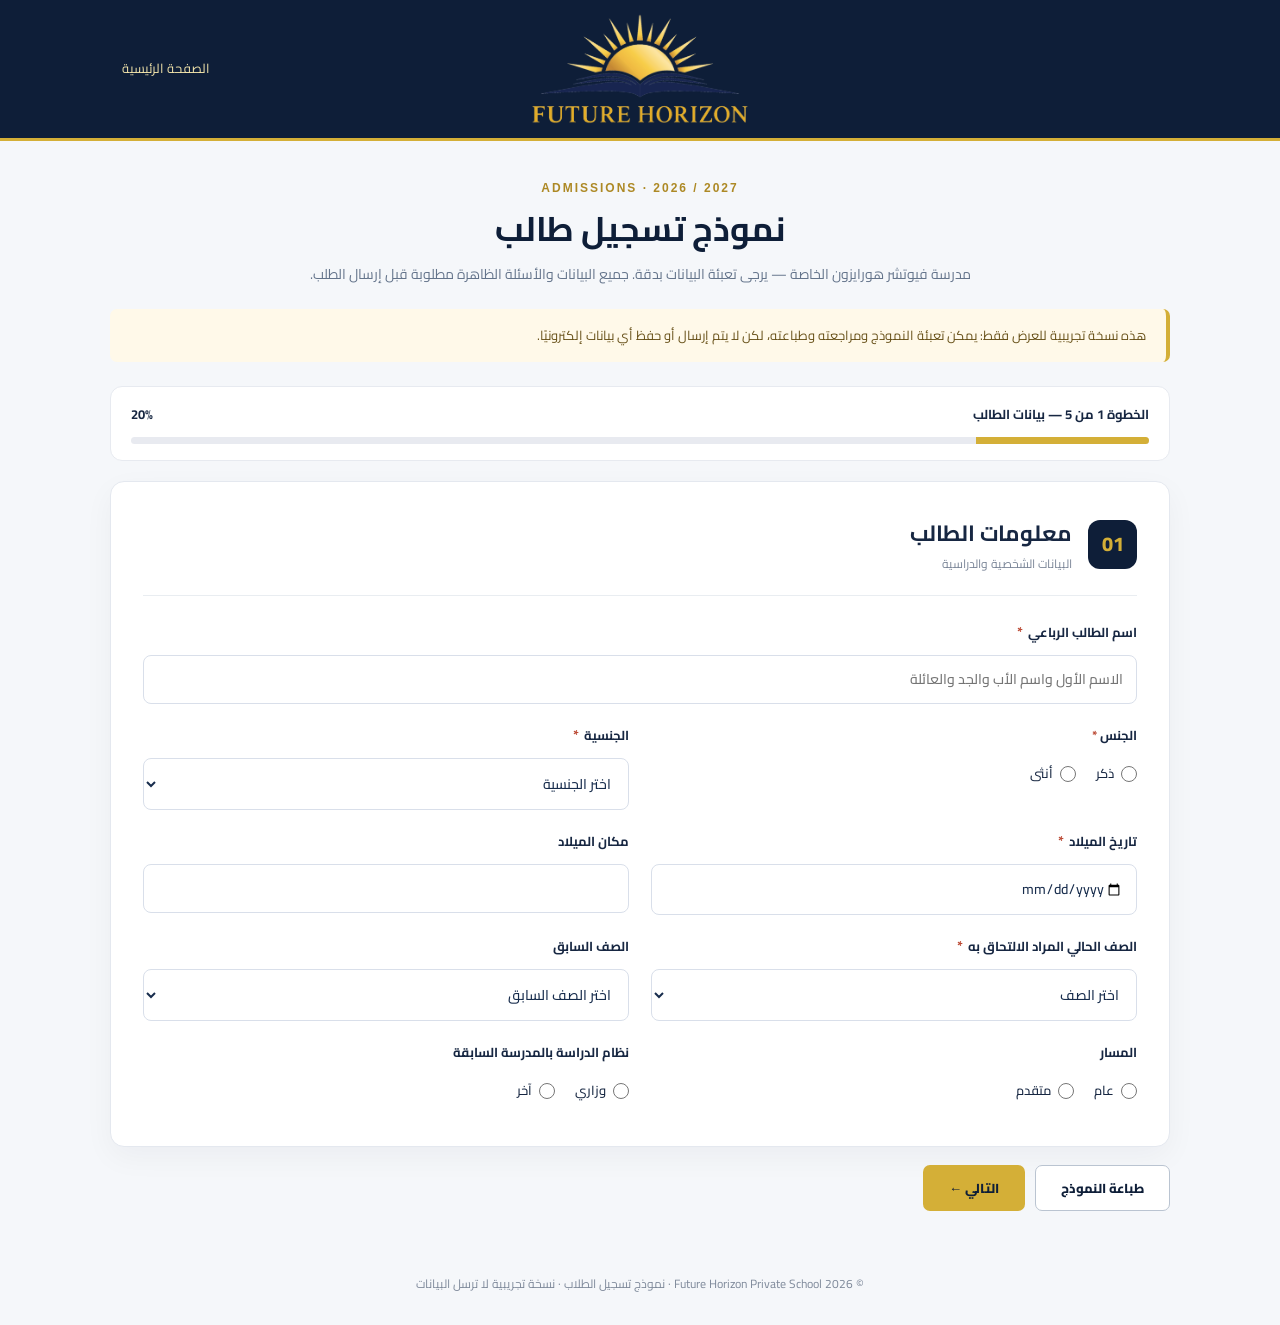
<file: index.html>
<!DOCTYPE html>

<html dir="rtl" lang="ar">
<head>
<meta charset="utf-8"/><meta content="width=device-width,initial-scale=1" name="viewport"/>
<meta content="نموذج التسجيل للعام الدراسي 2026–2027 بمدرسة فيوتشر هورايزون الخاصة" name="description"/>
<title>نموذج التسجيل 2026–2027 | Future Horizon Private School</title>
<link href="https://fonts.googleapis.com" rel="preconnect"/><link crossorigin="" href="https://fonts.gstatic.com" rel="preconnect"/>
<link href="https://fonts.googleapis.com/css2?family=Cairo:wght@400;500;600;700;800&amp;display=swap" rel="stylesheet"/>
<link href="registration.css?v=20261020-1" rel="stylesheet"/>
</head>
<body>
<header class="topbar">
<div class="shell topbar-content">
<a class="brand" href="index.html">
<img alt="Future Horizon School" class="school-logo" src="logo.png"/>
</a>
<a class="back-link" href="index.html">الصفحة الرئيسية</a>
</div>
</header>
<main class="shell">
<div class="intro"><div class="eyebrow">ADMISSIONS · 2026 / 2027</div><h1>نموذج تسجيل طالب</h1><p>مدرسة فيوتشر هورايزون الخاصة — يرجى تعبئة البيانات بدقة. جميع البيانات والأسئلة الظاهرة مطلوبة قبل إرسال الطلب.</p></div>
<div class="notice" role="note">هذه نسخة تجريبية للعرض فقط: يمكن تعبئة النموذج ومراجعته وطباعته، لكن لا يتم إرسال أو حفظ أي بيانات إلكترونيًا.</div>
<div class="progress"><div class="progress-top"><span id="stepTitle">الخطوة 1 من 5 — بيانات الطالب</span><span id="progressValue">20%</span></div><div class="progress-track"><div id="progressBar"></div></div></div>
<form id="admissionForm" novalidate=""><div class="form-alert" hidden="" id="formAlert" role="alert"></div><div aria-hidden="true" class="honeypot"><label>اترك هذا الحقل فارغًا<input autocomplete="off" name="website" tabindex="-1"/></label></div>
<section class="step active" data-step="0"><div class="section-heading"><span class="number">01</span><div><h2>معلومات الطالب</h2><p>البيانات الشخصية والدراسية</p></div></div>
<div class="form-grid">
<label class="field wide"><span class="field-label">اسم الطالب الرباعي <b class="req">*</b></span><input autocomplete="name" name="studentFullName" placeholder="الاسم الأول واسم الأب والجد والعائلة" required=""/></label>
<fieldset class="field"><legend>الجنس <b class="req">*</b></legend><div class="radios"><label><input name="gender" required="" type="radio" value="ذكر"/> ذكر</label><label><input name="gender" required="" type="radio" value="أنثى"/> أنثى</label></div></fieldset>
<label class="field"><span class="field-label">الجنسية <b class="req">*</b></span><select name="studentNationality" required=""><option value="">اختر الجنسية</option><option value="الإمارات العربية المتحدة">الإمارات العربية المتحدة</option><option value="مصر">مصر</option><option value="المملكة العربية السعودية">المملكة العربية السعودية</option><option value="السودان">السودان</option><option value="سوريا">سوريا</option><option value="الأردن">الأردن</option><option value="الأراضي الفلسطينية">الأراضي الفلسطينية</option><option value="العراق">العراق</option><option value="اليمن">اليمن</option><option value="عُمان">عُمان</option><option value="الكويت">الكويت</option><option value="قطر">قطر</option><option value="البحرين">البحرين</option><option value="لبنان">لبنان</option><option value="المغرب">المغرب</option><option value="تونس">تونس</option><option value="الجزائر">الجزائر</option><option value="ليبيا">ليبيا</option><option value="الهند">الهند</option><option value="باكستان">باكستان</option><option value="الفلبين">الفلبين</option><option value="المملكة المتحدة">المملكة المتحدة</option><option value="الولايات المتحدة">الولايات المتحدة</option><option value="آيسلندا">آيسلندا</option><option value="أذربيجان">أذربيجان</option><option value="أرمينيا">أرمينيا</option><option value="أروبا">أروبا</option><option value="أستراليا">أستراليا</option><option value="أفغانستان">أفغانستان</option><option value="ألبانيا">ألبانيا</option><option value="ألمانيا">ألمانيا</option><option value="أنتاركتيكا">أنتاركتيكا</option><option value="أنتيغوا وبربودا">أنتيغوا وبربودا</option><option value="أندورا">أندورا</option><option value="أنغولا">أنغولا</option><option value="أنغويلا">أنغويلا</option><option value="أورغواي">أورغواي</option><option value="أوزبكستان">أوزبكستان</option><option value="أوغندا">أوغندا</option><option value="أوكرانيا">أوكرانيا</option><option value="أيرلندا">أيرلندا</option><option value="إثيوبيا">إثيوبيا</option><option value="إريتريا">إريتريا</option><option value="إسبانيا">إسبانيا</option><option value="إستونيا">إستونيا</option><option value="إسواتيني">إسواتيني</option><option value="إندونيسيا">إندونيسيا</option><option value="إيران">إيران</option><option value="إيطاليا">إيطاليا</option><option value="الأرجنتين">الأرجنتين</option><option value="الأقاليم الجنوبية الفرنسية">الأقاليم الجنوبية الفرنسية</option><option value="الإقليم البريطاني في المحيط الهندي">الإقليم البريطاني في المحيط الهندي</option><option value="الإكوادور">الإكوادور</option><option value="البرازيل">البرازيل</option><option value="البرتغال">البرتغال</option><option value="البوسنة والهرسك">البوسنة والهرسك</option><option value="التشيك">التشيك</option><option value="الجبل الأسود">الجبل الأسود</option><option value="الدانمرك">الدانمرك</option><option value="الرأس الأخضر">الرأس الأخضر</option><option value="السلفادور">السلفادور</option><option value="السنغال">السنغال</option><option value="السويد">السويد</option><option value="الصحراء الغربية">الصحراء الغربية</option><option value="الصومال">الصومال</option><option value="الصين">الصين</option><option value="الغابون">الغابون</option><option value="الفاتيكان">الفاتيكان</option><option value="الكاميرون">الكاميرون</option><option value="الكونغو - برازافيل">الكونغو - برازافيل</option><option value="الكونغو - كينشاسا">الكونغو - كينشاسا</option><option value="المكسيك">المكسيك</option><option value="النرويج">النرويج</option><option value="النمسا">النمسا</option><option value="النيجر">النيجر</option><option value="اليابان">اليابان</option><option value="اليونان">اليونان</option><option value="بابوا غينيا الجديدة">بابوا غينيا الجديدة</option><option value="باراغواي">باراغواي</option><option value="بالاو">بالاو</option><option value="بربادوس">بربادوس</option><option value="برمودا">برمودا</option><option value="بروناي">بروناي</option><option value="بلجيكا">بلجيكا</option><option value="بلغاريا">بلغاريا</option><option value="بليز">بليز</option><option value="بنغلاديش">بنغلاديش</option><option value="بنما">بنما</option><option value="بنين">بنين</option><option value="بوتان">بوتان</option><option value="بوتسوانا">بوتسوانا</option><option value="بورتوريكو">بورتوريكو</option><option value="بوركينا فاسو">بوركينا فاسو</option><option value="بوروندي">بوروندي</option><option value="بولندا">بولندا</option><option value="بوليفيا">بوليفيا</option><option value="بولينيزيا الفرنسية">بولينيزيا الفرنسية</option><option value="بيرو">بيرو</option><option value="بيلاروس">بيلاروس</option><option value="تايلاند">تايلاند</option><option value="تايوان">تايوان</option><option value="تركمانستان">تركمانستان</option><option value="تركيا">تركيا</option><option value="ترينيداد وتوباغو">ترينيداد وتوباغو</option><option value="تشاد">تشاد</option><option value="تشيلي">تشيلي</option><option value="تنزانيا">تنزانيا</option><option value="توغو">توغو</option><option value="توفالو">توفالو</option><option value="توكيلاو">توكيلاو</option><option value="تونغا">تونغا</option><option value="تيمور - ليشتي">تيمور - ليشتي</option><option value="جامايكا">جامايكا</option><option value="جبل طارق">جبل طارق</option><option value="جزر آلاند">جزر آلاند</option><option value="جزر البهاما">جزر البهاما</option><option value="جزر القمر">جزر القمر</option><option value="جزر المارتينيك">جزر المارتينيك</option><option value="جزر المالديف">جزر المالديف</option><option value="جزر الولايات المتحدة النائية">جزر الولايات المتحدة النائية</option><option value="جزر بيتكيرن">جزر بيتكيرن</option><option value="جزر توركس وكايكوس">جزر توركس وكايكوس</option><option value="جزر سليمان">جزر سليمان</option><option value="جزر فارو">جزر فارو</option><option value="جزر فوكلاند">جزر فوكلاند</option><option value="جزر فيرجن الأمريكية">جزر فيرجن الأمريكية</option><option value="جزر فيرجن البريطانية">جزر فيرجن البريطانية</option><option value="جزر كايمان">جزر كايمان</option><option value="جزر كوك">جزر كوك</option><option value="جزر كوكوس (كيلينغ)">جزر كوكوس (كيلينغ)</option><option value="جزر مارشال">جزر مارشال</option><option value="جزر ماريانا الشمالية">جزر ماريانا الشمالية</option><option value="جزر والس وفوتونا">جزر والس وفوتونا</option><option value="جزيرة بوفيه">جزيرة بوفيه</option><option value="جزيرة كريسماس">جزيرة كريسماس</option><option value="جزيرة مان">جزيرة مان</option><option value="جزيرة نورفولك">جزيرة نورفولك</option><option value="جزيرة هيرد وجزر ماكدونالد">جزيرة هيرد وجزر ماكدونالد</option><option value="جمهورية أفريقيا الوسطى">جمهورية أفريقيا الوسطى</option><option value="جمهورية الدومينيكان">جمهورية الدومينيكان</option><option value="جنوب أفريقيا">جنوب أفريقيا</option><option value="جنوب السودان">جنوب السودان</option><option value="جورجيا">جورجيا</option><option value="جورجيا الجنوبية وجزر ساندويتش الجنوبية">جورجيا الجنوبية وجزر ساندويتش الجنوبية</option><option value="جيبوتي">جيبوتي</option><option value="جيرسي">جيرسي</option><option value="دومينيكا">دومينيكا</option><option value="رواندا">رواندا</option><option value="روسيا">روسيا</option><option value="رومانيا">رومانيا</option><option value="روينيون">روينيون</option><option value="زامبيا">زامبيا</option><option value="زيمبابوي">زيمبابوي</option><option value="ساحل العاج">ساحل العاج</option><option value="ساموا">ساموا</option><option value="ساموا الأمريكية">ساموا الأمريكية</option><option value="سان بارتليمي">سان بارتليمي</option><option value="سان بيير ومكويلون">سان بيير ومكويلون</option><option value="سان مارتن">سان مارتن</option><option value="سان مارينو">سان مارينو</option><option value="سانت فنسنت وجزر غرينادين">سانت فنسنت وجزر غرينادين</option><option value="سانت كيتس ونيفيس">سانت كيتس ونيفيس</option><option value="سانت لوسيا">سانت لوسيا</option><option value="سانت مارتن">سانت مارتن</option><option value="سانت هيلينا">سانت هيلينا</option><option value="ساو تومي وبرينسيبي">ساو تومي وبرينسيبي</option><option value="سريلانكا">سريلانكا</option><option value="سفالبارد وجان ماين">سفالبارد وجان ماين</option><option value="سلوفاكيا">سلوفاكيا</option><option value="سلوفينيا">سلوفينيا</option><option value="سنغافورة">سنغافورة</option><option value="سورينام">سورينام</option><option value="سويسرا">سويسرا</option><option value="سيراليون">سيراليون</option><option value="سيشل">سيشل</option><option value="صربيا">صربيا</option><option value="طاجيكستان">طاجيكستان</option><option value="غامبيا">غامبيا</option><option value="غانا">غانا</option><option value="غرينادا">غرينادا</option><option value="غرينلاند">غرينلاند</option><option value="غواتيمالا">غواتيمالا</option><option value="غوادلوب">غوادلوب</option><option value="غوام">غوام</option><option value="غويانا الفرنسية">غويانا الفرنسية</option><option value="غيانا">غيانا</option><option value="غيرنزي">غيرنزي</option><option value="غينيا">غينيا</option><option value="غينيا الاستوائية">غينيا الاستوائية</option><option value="غينيا بيساو">غينيا بيساو</option><option value="فانواتو">فانواتو</option><option value="فرنسا">فرنسا</option><option value="فنزويلا">فنزويلا</option><option value="فنلندا">فنلندا</option><option value="فيتنام">فيتنام</option><option value="فيجي">فيجي</option><option value="قبرص">قبرص</option><option value="قيرغيزستان">قيرغيزستان</option><option value="كازاخستان">كازاخستان</option><option value="كاليدونيا الجديدة">كاليدونيا الجديدة</option><option value="كرواتيا">كرواتيا</option><option value="كمبوديا">كمبوديا</option><option value="كندا">كندا</option><option value="كوبا">كوبا</option><option value="كوراساو">كوراساو</option><option value="كوريا الجنوبية">كوريا الجنوبية</option><option value="كوريا الشمالية">كوريا الشمالية</option><option value="كوستاريكا">كوستاريكا</option><option value="كولومبيا">كولومبيا</option><option value="كيريباتي">كيريباتي</option><option value="كينيا">كينيا</option><option value="لاتفيا">لاتفيا</option><option value="لاوس">لاوس</option><option value="لوكسمبورغ">لوكسمبورغ</option><option value="ليبيريا">ليبيريا</option><option value="ليتوانيا">ليتوانيا</option><option value="ليختنشتاين">ليختنشتاين</option><option value="ليسوتو">ليسوتو</option><option value="مالطا">مالطا</option><option value="مالي">مالي</option><option value="ماليزيا">ماليزيا</option><option value="مايوت">مايوت</option><option value="مدغشقر">مدغشقر</option><option value="مقدونيا الشمالية">مقدونيا الشمالية</option><option value="ملاوي">ملاوي</option><option value="منطقة ماكاو الإدارية الخاصة">منطقة ماكاو الإدارية الخاصة</option><option value="منغوليا">منغوليا</option><option value="موريتانيا">موريتانيا</option><option value="موريشيوس">موريشيوس</option><option value="موزمبيق">موزمبيق</option><option value="مولدوفا">مولدوفا</option><option value="موناكو">موناكو</option><option value="مونتسرات">مونتسرات</option><option value="ميانمار (بورما)">ميانمار (بورما)</option><option value="ميكرونيزيا">ميكرونيزيا</option><option value="ناميبيا">ناميبيا</option><option value="ناورو">ناورو</option><option value="نيبال">نيبال</option><option value="نيجيريا">نيجيريا</option><option value="نيكاراغوا">نيكاراغوا</option><option value="نيوزيلندا">نيوزيلندا</option><option value="نيوي">نيوي</option><option value="هايتي">هايتي</option><option value="هندوراس">هندوراس</option><option value="هنغاريا">هنغاريا</option><option value="هولندا">هولندا</option><option value="هولندا الكاريبية">هولندا الكاريبية</option><option value="هونغ كونغ الصينية (منطقة إدارية خاصة)">هونغ كونغ الصينية (منطقة إدارية خاصة)</option></select></label>
<label class="field"><span class="field-label">تاريخ الميلاد <b class="req">*</b></span><input name="dateOfBirth" required="" type="date"/></label>
<label class="field"><span class="field-label">مكان الميلاد</span><input name="placeOfBirth" required=""/></label>
<label class="field"><span class="field-label">الصف الحالي المراد الالتحاق به <b class="req">*</b></span><select name="currentGrade" required=""><option value="">اختر الصف</option><option>رياض الأطفال KG1</option><option>رياض الأطفال KG2</option><option>الصف الأول</option><option>الصف الثاني</option><option>الصف الثالث</option><option>الصف الرابع</option><option>الصف الخامس</option><option>الصف السادس</option><option>الصف السابع</option><option>الصف الثامن</option><option>الصف التاسع</option><option>الصف العاشر</option><option>الصف الحادي عشر</option><option>الصف الثاني عشر</option></select></label>
<label class="field"><span class="field-label">الصف السابق</span><select name="previousGrade" required=""><option value="">اختر الصف السابق</option><option>رياض الأطفال KG1</option><option>رياض الأطفال KG2</option><option>الصف الأول</option><option>الصف الثاني</option><option>الصف الثالث</option><option>الصف الرابع</option><option>الصف الخامس</option><option>الصف السادس</option><option>الصف السابع</option><option>الصف الثامن</option><option>الصف التاسع</option><option>الصف العاشر</option><option>الصف الحادي عشر</option><option>الصف الثاني عشر</option></select></label>
<fieldset class="field"><legend>المسار</legend><div class="radios"><label><input name="pathway" required="" type="radio" value="عام"/> عام</label><label><input name="pathway" required="" type="radio" value="متقدم"/> متقدم</label></div></fieldset>
<fieldset class="field"><legend>نظام الدراسة بالمدرسة السابقة</legend><div class="radios"><label><input name="previousSchoolSystem" required="" type="radio" value="وزاري"/> وزاري</label><label><input name="previousSchoolSystem" required="" type="radio" value="آخر"/> آخر</label></div></fieldset>
</div></section>
<section class="step" data-step="1"><div class="section-heading"><span class="number">02</span><div><h2>معلومات ولي الأمر</h2><p>بيانات الأب والأم كما في الاستمارة الأصلية</p></div></div>
<div class="person-grid"><div class="person-card"><h3>بيانات الأب</h3><div class="form-grid single"><label class="field"><span class="field-label">اسم الأب <b class="req">*</b></span><input name="fatherName" required=""/></label><label class="field"><span class="field-label">الجنسية</span><select name="fatherNationality" required=""><option value="">اختر الجنسية</option><option value="الإمارات العربية المتحدة">الإمارات العربية المتحدة</option><option value="مصر">مصر</option><option value="المملكة العربية السعودية">المملكة العربية السعودية</option><option value="السودان">السودان</option><option value="سوريا">سوريا</option><option value="الأردن">الأردن</option><option value="الأراضي الفلسطينية">الأراضي الفلسطينية</option><option value="العراق">العراق</option><option value="اليمن">اليمن</option><option value="عُمان">عُمان</option><option value="الكويت">الكويت</option><option value="قطر">قطر</option><option value="البحرين">البحرين</option><option value="لبنان">لبنان</option><option value="المغرب">المغرب</option><option value="تونس">تونس</option><option value="الجزائر">الجزائر</option><option value="ليبيا">ليبيا</option><option value="الهند">الهند</option><option value="باكستان">باكستان</option><option value="الفلبين">الفلبين</option><option value="المملكة المتحدة">المملكة المتحدة</option><option value="الولايات المتحدة">الولايات المتحدة</option><option value="آيسلندا">آيسلندا</option><option value="أذربيجان">أذربيجان</option><option value="أرمينيا">أرمينيا</option><option value="أروبا">أروبا</option><option value="أستراليا">أستراليا</option><option value="أفغانستان">أفغانستان</option><option value="ألبانيا">ألبانيا</option><option value="ألمانيا">ألمانيا</option><option value="أنتاركتيكا">أنتاركتيكا</option><option value="أنتيغوا وبربودا">أنتيغوا وبربودا</option><option value="أندورا">أندورا</option><option value="أنغولا">أنغولا</option><option value="أنغويلا">أنغويلا</option><option value="أورغواي">أورغواي</option><option value="أوزبكستان">أوزبكستان</option><option value="أوغندا">أوغندا</option><option value="أوكرانيا">أوكرانيا</option><option value="أيرلندا">أيرلندا</option><option value="إثيوبيا">إثيوبيا</option><option value="إريتريا">إريتريا</option><option value="إسبانيا">إسبانيا</option><option value="إستونيا">إستونيا</option><option value="إسرائيل">إسرائيل</option><option value="إسواتيني">إسواتيني</option><option value="إندونيسيا">إندونيسيا</option><option value="إيران">إيران</option><option value="إيطاليا">إيطاليا</option><option value="الأرجنتين">الأرجنتين</option><option value="الأقاليم الجنوبية الفرنسية">الأقاليم الجنوبية الفرنسية</option><option value="الإقليم البريطاني في المحيط الهندي">الإقليم البريطاني في المحيط الهندي</option><option value="الإكوادور">الإكوادور</option><option value="البرازيل">البرازيل</option><option value="البرتغال">البرتغال</option><option value="البوسنة والهرسك">البوسنة والهرسك</option><option value="التشيك">التشيك</option><option value="الجبل الأسود">الجبل الأسود</option><option value="الدانمرك">الدانمرك</option><option value="الرأس الأخضر">الرأس الأخضر</option><option value="السلفادور">السلفادور</option><option value="السنغال">السنغال</option><option value="السويد">السويد</option><option value="الصحراء الغربية">الصحراء الغربية</option><option value="الصومال">الصومال</option><option value="الصين">الصين</option><option value="الغابون">الغابون</option><option value="الفاتيكان">الفاتيكان</option><option value="الكاميرون">الكاميرون</option><option value="الكونغو - برازافيل">الكونغو - برازافيل</option><option value="الكونغو - كينشاسا">الكونغو - كينشاسا</option><option value="المكسيك">المكسيك</option><option value="النرويج">النرويج</option><option value="النمسا">النمسا</option><option value="النيجر">النيجر</option><option value="اليابان">اليابان</option><option value="اليونان">اليونان</option><option value="بابوا غينيا الجديدة">بابوا غينيا الجديدة</option><option value="باراغواي">باراغواي</option><option value="بالاو">بالاو</option><option value="بربادوس">بربادوس</option><option value="برمودا">برمودا</option><option value="بروناي">بروناي</option><option value="بلجيكا">بلجيكا</option><option value="بلغاريا">بلغاريا</option><option value="بليز">بليز</option><option value="بنغلاديش">بنغلاديش</option><option value="بنما">بنما</option><option value="بنين">بنين</option><option value="بوتان">بوتان</option><option value="بوتسوانا">بوتسوانا</option><option value="بورتوريكو">بورتوريكو</option><option value="بوركينا فاسو">بوركينا فاسو</option><option value="بوروندي">بوروندي</option><option value="بولندا">بولندا</option><option value="بوليفيا">بوليفيا</option><option value="بولينيزيا الفرنسية">بولينيزيا الفرنسية</option><option value="بيرو">بيرو</option><option value="بيلاروس">بيلاروس</option><option value="تايلاند">تايلاند</option><option value="تايوان">تايوان</option><option value="تركمانستان">تركمانستان</option><option value="تركيا">تركيا</option><option value="ترينيداد وتوباغو">ترينيداد وتوباغو</option><option value="تشاد">تشاد</option><option value="تشيلي">تشيلي</option><option value="تنزانيا">تنزانيا</option><option value="توغو">توغو</option><option value="توفالو">توفالو</option><option value="توكيلاو">توكيلاو</option><option value="تونغا">تونغا</option><option value="تيمور - ليشتي">تيمور - ليشتي</option><option value="جامايكا">جامايكا</option><option value="جبل طارق">جبل طارق</option><option value="جزر آلاند">جزر آلاند</option><option value="جزر البهاما">جزر البهاما</option><option value="جزر القمر">جزر القمر</option><option value="جزر المارتينيك">جزر المارتينيك</option><option value="جزر المالديف">جزر المالديف</option><option value="جزر الولايات المتحدة النائية">جزر الولايات المتحدة النائية</option><option value="جزر بيتكيرن">جزر بيتكيرن</option><option value="جزر توركس وكايكوس">جزر توركس وكايكوس</option><option value="جزر سليمان">جزر سليمان</option><option value="جزر فارو">جزر فارو</option><option value="جزر فوكلاند">جزر فوكلاند</option><option value="جزر فيرجن الأمريكية">جزر فيرجن الأمريكية</option><option value="جزر فيرجن البريطانية">جزر فيرجن البريطانية</option><option value="جزر كايمان">جزر كايمان</option><option value="جزر كوك">جزر كوك</option><option value="جزر كوكوس (كيلينغ)">جزر كوكوس (كيلينغ)</option><option value="جزر مارشال">جزر مارشال</option><option value="جزر ماريانا الشمالية">جزر ماريانا الشمالية</option><option value="جزر والس وفوتونا">جزر والس وفوتونا</option><option value="جزيرة بوفيه">جزيرة بوفيه</option><option value="جزيرة كريسماس">جزيرة كريسماس</option><option value="جزيرة مان">جزيرة مان</option><option value="جزيرة نورفولك">جزيرة نورفولك</option><option value="جزيرة هيرد وجزر ماكدونالد">جزيرة هيرد وجزر ماكدونالد</option><option value="جمهورية أفريقيا الوسطى">جمهورية أفريقيا الوسطى</option><option value="جمهورية الدومينيكان">جمهورية الدومينيكان</option><option value="جنوب أفريقيا">جنوب أفريقيا</option><option value="جنوب السودان">جنوب السودان</option><option value="جورجيا">جورجيا</option><option value="جورجيا الجنوبية وجزر ساندويتش الجنوبية">جورجيا الجنوبية وجزر ساندويتش الجنوبية</option><option value="جيبوتي">جيبوتي</option><option value="جيرسي">جيرسي</option><option value="دومينيكا">دومينيكا</option><option value="رواندا">رواندا</option><option value="روسيا">روسيا</option><option value="رومانيا">رومانيا</option><option value="روينيون">روينيون</option><option value="زامبيا">زامبيا</option><option value="زيمبابوي">زيمبابوي</option><option value="ساحل العاج">ساحل العاج</option><option value="ساموا">ساموا</option><option value="ساموا الأمريكية">ساموا الأمريكية</option><option value="سان بارتليمي">سان بارتليمي</option><option value="سان بيير ومكويلون">سان بيير ومكويلون</option><option value="سان مارتن">سان مارتن</option><option value="سان مارينو">سان مارينو</option><option value="سانت فنسنت وجزر غرينادين">سانت فنسنت وجزر غرينادين</option><option value="سانت كيتس ونيفيس">سانت كيتس ونيفيس</option><option value="سانت لوسيا">سانت لوسيا</option><option value="سانت مارتن">سانت مارتن</option><option value="سانت هيلينا">سانت هيلينا</option><option value="ساو تومي وبرينسيبي">ساو تومي وبرينسيبي</option><option value="سريلانكا">سريلانكا</option><option value="سفالبارد وجان ماين">سفالبارد وجان ماين</option><option value="سلوفاكيا">سلوفاكيا</option><option value="سلوفينيا">سلوفينيا</option><option value="سنغافورة">سنغافورة</option><option value="سورينام">سورينام</option><option value="سويسرا">سويسرا</option><option value="سيراليون">سيراليون</option><option value="سيشل">سيشل</option><option value="صربيا">صربيا</option><option value="طاجيكستان">طاجيكستان</option><option value="غامبيا">غامبيا</option><option value="غانا">غانا</option><option value="غرينادا">غرينادا</option><option value="غرينلاند">غرينلاند</option><option value="غواتيمالا">غواتيمالا</option><option value="غوادلوب">غوادلوب</option><option value="غوام">غوام</option><option value="غويانا الفرنسية">غويانا الفرنسية</option><option value="غيانا">غيانا</option><option value="غيرنزي">غيرنزي</option><option value="غينيا">غينيا</option><option value="غينيا الاستوائية">غينيا الاستوائية</option><option value="غينيا بيساو">غينيا بيساو</option><option value="فانواتو">فانواتو</option><option value="فرنسا">فرنسا</option><option value="فنزويلا">فنزويلا</option><option value="فنلندا">فنلندا</option><option value="فيتنام">فيتنام</option><option value="فيجي">فيجي</option><option value="قبرص">قبرص</option><option value="قيرغيزستان">قيرغيزستان</option><option value="كازاخستان">كازاخستان</option><option value="كاليدونيا الجديدة">كاليدونيا الجديدة</option><option value="كرواتيا">كرواتيا</option><option value="كمبوديا">كمبوديا</option><option value="كندا">كندا</option><option value="كوبا">كوبا</option><option value="كوراساو">كوراساو</option><option value="كوريا الجنوبية">كوريا الجنوبية</option><option value="كوريا الشمالية">كوريا الشمالية</option><option value="كوستاريكا">كوستاريكا</option><option value="كولومبيا">كولومبيا</option><option value="كيريباتي">كيريباتي</option><option value="كينيا">كينيا</option><option value="لاتفيا">لاتفيا</option><option value="لاوس">لاوس</option><option value="لوكسمبورغ">لوكسمبورغ</option><option value="ليبيريا">ليبيريا</option><option value="ليتوانيا">ليتوانيا</option><option value="ليختنشتاين">ليختنشتاين</option><option value="ليسوتو">ليسوتو</option><option value="مالطا">مالطا</option><option value="مالي">مالي</option><option value="ماليزيا">ماليزيا</option><option value="مايوت">مايوت</option><option value="مدغشقر">مدغشقر</option><option value="مقدونيا الشمالية">مقدونيا الشمالية</option><option value="ملاوي">ملاوي</option><option value="منطقة ماكاو الإدارية الخاصة">منطقة ماكاو الإدارية الخاصة</option><option value="منغوليا">منغوليا</option><option value="موريتانيا">موريتانيا</option><option value="موريشيوس">موريشيوس</option><option value="موزمبيق">موزمبيق</option><option value="مولدوفا">مولدوفا</option><option value="موناكو">موناكو</option><option value="مونتسرات">مونتسرات</option><option value="ميانمار (بورما)">ميانمار (بورما)</option><option value="ميكرونيزيا">ميكرونيزيا</option><option value="ناميبيا">ناميبيا</option><option value="ناورو">ناورو</option><option value="نيبال">نيبال</option><option value="نيجيريا">نيجيريا</option><option value="نيكاراغوا">نيكاراغوا</option><option value="نيوزيلندا">نيوزيلندا</option><option value="نيوي">نيوي</option><option value="هايتي">هايتي</option><option value="هندوراس">هندوراس</option><option value="هنغاريا">هنغاريا</option><option value="هولندا">هولندا</option><option value="هولندا الكاريبية">هولندا الكاريبية</option><option value="هونغ كونغ الصينية (منطقة إدارية خاصة)">هونغ كونغ الصينية (منطقة إدارية خاصة)</option></select></label><label class="field"><span class="field-label">رقم الهاتف <b class="req">*</b></span><input dir="ltr" inputmode="tel" name="fatherPhone" placeholder="+971 ..." required="" type="tel"/></label><label class="field"><span class="field-label">البريد الإلكتروني</span><input dir="ltr" name="fatherEmail" placeholder="name@example.com" required="" type="email"/></label><label class="field"><span class="field-label">الوظيفة</span><input name="fatherJob" required=""/></label><label class="field"><span class="field-label">مكان العمل</span><input name="fatherWorkplace" required=""/></label></div></div>
<div class="person-card"><h3>بيانات الأم</h3><div class="form-grid single"><label class="field"><span class="field-label">اسم الأم <b class="req">*</b></span><input name="motherName" required=""/></label><label class="field"><span class="field-label">الجنسية</span><select name="motherNationality" required=""><option value="">اختر الجنسية</option><option value="الإمارات العربية المتحدة">الإمارات العربية المتحدة</option><option value="مصر">مصر</option><option value="المملكة العربية السعودية">المملكة العربية السعودية</option><option value="السودان">السودان</option><option value="سوريا">سوريا</option><option value="الأردن">الأردن</option><option value="الأراضي الفلسطينية">الأراضي الفلسطينية</option><option value="العراق">العراق</option><option value="اليمن">اليمن</option><option value="عُمان">عُمان</option><option value="الكويت">الكويت</option><option value="قطر">قطر</option><option value="البحرين">البحرين</option><option value="لبنان">لبنان</option><option value="المغرب">المغرب</option><option value="تونس">تونس</option><option value="الجزائر">الجزائر</option><option value="ليبيا">ليبيا</option><option value="الهند">الهند</option><option value="باكستان">باكستان</option><option value="الفلبين">الفلبين</option><option value="المملكة المتحدة">المملكة المتحدة</option><option value="الولايات المتحدة">الولايات المتحدة</option><option value="آيسلندا">آيسلندا</option><option value="أذربيجان">أذربيجان</option><option value="أرمينيا">أرمينيا</option><option value="أروبا">أروبا</option><option value="أستراليا">أستراليا</option><option value="أفغانستان">أفغانستان</option><option value="ألبانيا">ألبانيا</option><option value="ألمانيا">ألمانيا</option><option value="أنتاركتيكا">أنتاركتيكا</option><option value="أنتيغوا وبربودا">أنتيغوا وبربودا</option><option value="أندورا">أندورا</option><option value="أنغولا">أنغولا</option><option value="أنغويلا">أنغويلا</option><option value="أورغواي">أورغواي</option><option value="أوزبكستان">أوزبكستان</option><option value="أوغندا">أوغندا</option><option value="أوكرانيا">أوكرانيا</option><option value="أيرلندا">أيرلندا</option><option value="إثيوبيا">إثيوبيا</option><option value="إريتريا">إريتريا</option><option value="إسبانيا">إسبانيا</option><option value="إستونيا">إستونيا</option><option value="إسرائيل">إسرائيل</option><option value="إسواتيني">إسواتيني</option><option value="إندونيسيا">إندونيسيا</option><option value="إيران">إيران</option><option value="إيطاليا">إيطاليا</option><option value="الأرجنتين">الأرجنتين</option><option value="الأقاليم الجنوبية الفرنسية">الأقاليم الجنوبية الفرنسية</option><option value="الإقليم البريطاني في المحيط الهندي">الإقليم البريطاني في المحيط الهندي</option><option value="الإكوادور">الإكوادور</option><option value="البرازيل">البرازيل</option><option value="البرتغال">البرتغال</option><option value="البوسنة والهرسك">البوسنة والهرسك</option><option value="التشيك">التشيك</option><option value="الجبل الأسود">الجبل الأسود</option><option value="الدانمرك">الدانمرك</option><option value="الرأس الأخضر">الرأس الأخضر</option><option value="السلفادور">السلفادور</option><option value="السنغال">السنغال</option><option value="السويد">السويد</option><option value="الصحراء الغربية">الصحراء الغربية</option><option value="الصومال">الصومال</option><option value="الصين">الصين</option><option value="الغابون">الغابون</option><option value="الفاتيكان">الفاتيكان</option><option value="الكاميرون">الكاميرون</option><option value="الكونغو - برازافيل">الكونغو - برازافيل</option><option value="الكونغو - كينشاسا">الكونغو - كينشاسا</option><option value="المكسيك">المكسيك</option><option value="النرويج">النرويج</option><option value="النمسا">النمسا</option><option value="النيجر">النيجر</option><option value="اليابان">اليابان</option><option value="اليونان">اليونان</option><option value="بابوا غينيا الجديدة">بابوا غينيا الجديدة</option><option value="باراغواي">باراغواي</option><option value="بالاو">بالاو</option><option value="بربادوس">بربادوس</option><option value="برمودا">برمودا</option><option value="بروناي">بروناي</option><option value="بلجيكا">بلجيكا</option><option value="بلغاريا">بلغاريا</option><option value="بليز">بليز</option><option value="بنغلاديش">بنغلاديش</option><option value="بنما">بنما</option><option value="بنين">بنين</option><option value="بوتان">بوتان</option><option value="بوتسوانا">بوتسوانا</option><option value="بورتوريكو">بورتوريكو</option><option value="بوركينا فاسو">بوركينا فاسو</option><option value="بوروندي">بوروندي</option><option value="بولندا">بولندا</option><option value="بوليفيا">بوليفيا</option><option value="بولينيزيا الفرنسية">بولينيزيا الفرنسية</option><option value="بيرو">بيرو</option><option value="بيلاروس">بيلاروس</option><option value="تايلاند">تايلاند</option><option value="تايوان">تايوان</option><option value="تركمانستان">تركمانستان</option><option value="تركيا">تركيا</option><option value="ترينيداد وتوباغو">ترينيداد وتوباغو</option><option value="تشاد">تشاد</option><option value="تشيلي">تشيلي</option><option value="تنزانيا">تنزانيا</option><option value="توغو">توغو</option><option value="توفالو">توفالو</option><option value="توكيلاو">توكيلاو</option><option value="تونغا">تونغا</option><option value="تيمور - ليشتي">تيمور - ليشتي</option><option value="جامايكا">جامايكا</option><option value="جبل طارق">جبل طارق</option><option value="جزر آلاند">جزر آلاند</option><option value="جزر البهاما">جزر البهاما</option><option value="جزر القمر">جزر القمر</option><option value="جزر المارتينيك">جزر المارتينيك</option><option value="جزر المالديف">جزر المالديف</option><option value="جزر الولايات المتحدة النائية">جزر الولايات المتحدة النائية</option><option value="جزر بيتكيرن">جزر بيتكيرن</option><option value="جزر توركس وكايكوس">جزر توركس وكايكوس</option><option value="جزر سليمان">جزر سليمان</option><option value="جزر فارو">جزر فارو</option><option value="جزر فوكلاند">جزر فوكلاند</option><option value="جزر فيرجن الأمريكية">جزر فيرجن الأمريكية</option><option value="جزر فيرجن البريطانية">جزر فيرجن البريطانية</option><option value="جزر كايمان">جزر كايمان</option><option value="جزر كوك">جزر كوك</option><option value="جزر كوكوس (كيلينغ)">جزر كوكوس (كيلينغ)</option><option value="جزر مارشال">جزر مارشال</option><option value="جزر ماريانا الشمالية">جزر ماريانا الشمالية</option><option value="جزر والس وفوتونا">جزر والس وفوتونا</option><option value="جزيرة بوفيه">جزيرة بوفيه</option><option value="جزيرة كريسماس">جزيرة كريسماس</option><option value="جزيرة مان">جزيرة مان</option><option value="جزيرة نورفولك">جزيرة نورفولك</option><option value="جزيرة هيرد وجزر ماكدونالد">جزيرة هيرد وجزر ماكدونالد</option><option value="جمهورية أفريقيا الوسطى">جمهورية أفريقيا الوسطى</option><option value="جمهورية الدومينيكان">جمهورية الدومينيكان</option><option value="جنوب أفريقيا">جنوب أفريقيا</option><option value="جنوب السودان">جنوب السودان</option><option value="جورجيا">جورجيا</option><option value="جورجيا الجنوبية وجزر ساندويتش الجنوبية">جورجيا الجنوبية وجزر ساندويتش الجنوبية</option><option value="جيبوتي">جيبوتي</option><option value="جيرسي">جيرسي</option><option value="دومينيكا">دومينيكا</option><option value="رواندا">رواندا</option><option value="روسيا">روسيا</option><option value="رومانيا">رومانيا</option><option value="روينيون">روينيون</option><option value="زامبيا">زامبيا</option><option value="زيمبابوي">زيمبابوي</option><option value="ساحل العاج">ساحل العاج</option><option value="ساموا">ساموا</option><option value="ساموا الأمريكية">ساموا الأمريكية</option><option value="سان بارتليمي">سان بارتليمي</option><option value="سان بيير ومكويلون">سان بيير ومكويلون</option><option value="سان مارتن">سان مارتن</option><option value="سان مارينو">سان مارينو</option><option value="سانت فنسنت وجزر غرينادين">سانت فنسنت وجزر غرينادين</option><option value="سانت كيتس ونيفيس">سانت كيتس ونيفيس</option><option value="سانت لوسيا">سانت لوسيا</option><option value="سانت مارتن">سانت مارتن</option><option value="سانت هيلينا">سانت هيلينا</option><option value="ساو تومي وبرينسيبي">ساو تومي وبرينسيبي</option><option value="سريلانكا">سريلانكا</option><option value="سفالبارد وجان ماين">سفالبارد وجان ماين</option><option value="سلوفاكيا">سلوفاكيا</option><option value="سلوفينيا">سلوفينيا</option><option value="سنغافورة">سنغافورة</option><option value="سورينام">سورينام</option><option value="سويسرا">سويسرا</option><option value="سيراليون">سيراليون</option><option value="سيشل">سيشل</option><option value="صربيا">صربيا</option><option value="طاجيكستان">طاجيكستان</option><option value="غامبيا">غامبيا</option><option value="غانا">غانا</option><option value="غرينادا">غرينادا</option><option value="غرينلاند">غرينلاند</option><option value="غواتيمالا">غواتيمالا</option><option value="غوادلوب">غوادلوب</option><option value="غوام">غوام</option><option value="غويانا الفرنسية">غويانا الفرنسية</option><option value="غيانا">غيانا</option><option value="غيرنزي">غيرنزي</option><option value="غينيا">غينيا</option><option value="غينيا الاستوائية">غينيا الاستوائية</option><option value="غينيا بيساو">غينيا بيساو</option><option value="فانواتو">فانواتو</option><option value="فرنسا">فرنسا</option><option value="فنزويلا">فنزويلا</option><option value="فنلندا">فنلندا</option><option value="فيتنام">فيتنام</option><option value="فيجي">فيجي</option><option value="قبرص">قبرص</option><option value="قيرغيزستان">قيرغيزستان</option><option value="كازاخستان">كازاخستان</option><option value="كاليدونيا الجديدة">كاليدونيا الجديدة</option><option value="كرواتيا">كرواتيا</option><option value="كمبوديا">كمبوديا</option><option value="كندا">كندا</option><option value="كوبا">كوبا</option><option value="كوراساو">كوراساو</option><option value="كوريا الجنوبية">كوريا الجنوبية</option><option value="كوريا الشمالية">كوريا الشمالية</option><option value="كوستاريكا">كوستاريكا</option><option value="كولومبيا">كولومبيا</option><option value="كيريباتي">كيريباتي</option><option value="كينيا">كينيا</option><option value="لاتفيا">لاتفيا</option><option value="لاوس">لاوس</option><option value="لوكسمبورغ">لوكسمبورغ</option><option value="ليبيريا">ليبيريا</option><option value="ليتوانيا">ليتوانيا</option><option value="ليختنشتاين">ليختنشتاين</option><option value="ليسوتو">ليسوتو</option><option value="مالطا">مالطا</option><option value="مالي">مالي</option><option value="ماليزيا">ماليزيا</option><option value="مايوت">مايوت</option><option value="مدغشقر">مدغشقر</option><option value="مقدونيا الشمالية">مقدونيا الشمالية</option><option value="ملاوي">ملاوي</option><option value="منطقة ماكاو الإدارية الخاصة">منطقة ماكاو الإدارية الخاصة</option><option value="منغوليا">منغوليا</option><option value="موريتانيا">موريتانيا</option><option value="موريشيوس">موريشيوس</option><option value="موزمبيق">موزمبيق</option><option value="مولدوفا">مولدوفا</option><option value="موناكو">موناكو</option><option value="مونتسرات">مونتسرات</option><option value="ميانمار (بورما)">ميانمار (بورما)</option><option value="ميكرونيزيا">ميكرونيزيا</option><option value="ناميبيا">ناميبيا</option><option value="ناورو">ناورو</option><option value="نيبال">نيبال</option><option value="نيجيريا">نيجيريا</option><option value="نيكاراغوا">نيكاراغوا</option><option value="نيوزيلندا">نيوزيلندا</option><option value="نيوي">نيوي</option><option value="هايتي">هايتي</option><option value="هندوراس">هندوراس</option><option value="هنغاريا">هنغاريا</option><option value="هولندا">هولندا</option><option value="هولندا الكاريبية">هولندا الكاريبية</option><option value="هونغ كونغ الصينية (منطقة إدارية خاصة)">هونغ كونغ الصينية (منطقة إدارية خاصة)</option></select></label><label class="field"><span class="field-label">رقم الهاتف</span><input dir="ltr" inputmode="tel" name="motherPhone" required="" type="tel"/></label><label class="field"><span class="field-label">البريد الإلكتروني</span><input dir="ltr" name="motherEmail" placeholder="name@example.com" required="" type="email"/></label><label class="field"><span class="field-label">الوظيفة</span><input name="motherJob" required=""/></label><label class="field"><span class="field-label">مكان العمل</span><input name="motherWorkplace" required=""/></label></div></div></div>
</section>
<section class="step" data-step="2"><div class="section-heading"><span class="number">03</span><div><h2>السكن والمواصلات</h2><p>عنوان الطالب وخدمة النقل المدرسي</p></div></div>
<h3 class="subheading">معلومات السكن</h3><div class="form-grid"><label class="field"><span class="field-label">المدينة <b class="req">*</b></span><input name="city" required=""/></label><label class="field"><span class="field-label">رقم المنزل</span><input name="houseNumber" required=""/></label><label class="field"><span class="field-label">رقم الشارع</span><input name="streetNumber" required=""/></label><label class="field wide"><span class="field-label">العنوان بالتفصيل <b class="req">*</b></span><textarea name="fullAddress" required="" rows="3"></textarea></label><div class="maps-tools field wide"><div class="maps-buttons"><a class="btn outline" href="https://www.google.com/maps" id="openGoogleMaps" rel="noopener noreferrer" target="_blank">📍 تحديد العنوان على Google Maps</a><button class="btn secondary" id="useMyLocation" type="button">استخدام موقعي الحالي</button></div><label class="field"><span class="field-label">رابط الموقع من خرائط Google (اختياري)</span><input dir="ltr" id="googleMapsUrl" inputmode="url" name="googleMapsUrl" placeholder="https://maps.app.goo.gl/... أو https://www.google.com/maps/..." type="url"/></label><p class="map-help">افتح خرائط Google، حدّد المكان ثم اختر مشاركة ← نسخ الرابط والصقه هنا. أو اضغط «استخدام موقعي الحالي» مع السماح بالوصول للموقع. اكتب العنوان التفصيلي أيضًا.</p><p aria-live="polite" class="map-status" id="locationStatus" role="status"></p></div></div>
<h3 class="subheading spaced">المواصلات</h3><fieldset class="field"><legend>هل ترغب في الاشتراك في خدمة المواصلات؟ <b class="req">*</b></legend><div class="radios"><label><input data-toggle="transportOptions" name="transportRequired" required="" type="radio" value="نعم"/> نعم</label><label><input data-toggle="transportOptions" name="transportRequired" required="" type="radio" value="لا"/> لا</label></div></fieldset>
<div class="conditional" hidden="" id="transportOptions"><fieldset class="field"><legend>نظام الخدمة <b class="req">*</b></legend><div class="radios"><label><input name="transportType" required="" type="radio" value="ذهاب فقط"/> ذهاب فقط</label><label><input name="transportType" required="" type="radio" value="عودة فقط"/> عودة فقط</label><label><input name="transportType" required="" type="radio" value="ذهاب وعودة"/> ذهاب وعودة</label></div></fieldset></div>
</section>
<section class="step" data-step="3"><div class="section-heading"><span class="number">04</span><div><h2>معلومات أخرى</h2><p>البيانات الصحية والدعم التعليمي — تُعامل بسرية</p></div></div>
<div class="question"><fieldset class="field"><legend>هل يعاني الطالب من أي مشكلة صحية؟ <b class="req">*</b></legend><div class="radios"><label><input data-toggle="healthDetails" name="hasHealthCondition" required="" type="radio" value="نعم"/> نعم</label><label><input data-toggle="healthDetails" name="hasHealthCondition" required="" type="radio" value="لا"/> لا</label></div></fieldset><div class="conditional" hidden="" id="healthDetails"><label class="field"><span class="field-label">يرجى توضيح الحالة</span><textarea name="healthDetails" required="" rows="3"></textarea></label><fieldset class="field"><legend>هل يوجد تقرير طبي بحالة الطالب؟</legend><div class="radios"><label><input name="hasMedicalReport" required="" type="radio" value="نعم"/> نعم</label><label><input name="hasMedicalReport" required="" type="radio" value="لا"/> لا</label></div></fieldset></div></div>
<div class="question"><fieldset class="field"><legend>هل يعاني الطالب من صعوبات تعلم؟ <b class="req">*</b></legend><div class="radios"><label><input data-toggle="learningDetails" name="hasLearningDifficulties" required="" type="radio" value="نعم"/> نعم</label><label><input data-toggle="learningDetails" name="hasLearningDifficulties" required="" type="radio" value="لا"/> لا</label></div></fieldset><div class="conditional" hidden="" id="learningDetails"><label class="field"><span class="field-label">يرجى توضيح الحالة</span><textarea name="learningDetails" required="" rows="3"></textarea></label><fieldset class="field"><legend>هل يوجد تشخيص رسمي بحالة الطالب؟</legend><div class="radios"><label><input name="hasOfficialDiagnosis" required="" type="radio" value="نعم"/> نعم</label><label><input name="hasOfficialDiagnosis" required="" type="radio" value="لا"/> لا</label></div></fieldset></div></div>
</section>
<section class="step" data-step="4"><div class="section-heading"><span class="number">05</span><div><h2>التعهد والإقرارات</h2><p>يرجى قراءة البنود والموافقة عليها قبل اعتماد النموذج</p></div></div>
<div class="undertakings">
<label><input name="declarationAccurate" required="" type="checkbox"/> أقر بأن جميع البيانات الواردة في هذا النموذج هي بيانات صحيحة ومحدثة.</label>
<label><input name="declarationReports" required="" type="checkbox"/> أوافق على تسليم أي تقارير طبية أو تشخيص رسمي لحالة ابني / ابنتي يتم طلبها من إدارة المدرسة.</label>
<label><input name="declarationFees" required="" type="checkbox"/> ألتزم بتسديد المبالغ المستحقة عن العام الدراسي 2026/2027 وألتزم بالشروط الواردة في النموذج المرفق (الشروط والمعلومات).</label>
<label><input name="declarationFeeIncrease" required="" type="checkbox"/> أوافق على دفع زيادة الرسوم بعد موافقة دائرة التعليم والمعرفة.</label>
<label><input name="declarationSupport" required="" type="checkbox"/> أوافق على أن يحق لإدارة المدرسة إدراج ابني / ابنتي على نظام الاحتياجات التعليمية الخاصة (المستوى الأول) في حالة حاجتهم لدعم إضافي حسب تقييم فريق الدمج.</label>
<label><input name="declarationAssessments" required="" type="checkbox"/> أوافق على القيام بأي تقييمات خارجية تطلبها إدارة المدرسة وفريق الدعم، وتزويدهم بالتقارير المطلوبة حال صدورها.</label>
<label><input name="declarationHandbook" required="" type="checkbox"/> أقر بأنني استلمت كتيب الطالب وولي الأمر، وبأنني وابني / ابنتي سنلتزم بجميع ما ورد به.</label>
</div>
<div class="form-grid spaced"><label class="field"><span class="field-label">اسم ولي الأمر <b class="req">*</b></span><input name="guardianSignatureName" required=""/></label></div>
<p class="hint">يُستخدم الاسم أعلاه كإقرار مكتوب، وليس كتوقيع إلكتروني معتمد.</p>
</section>
<div class="actions"><button class="btn secondary" hidden="" id="prevBtn" type="button">السابق</button><div class="actions-right"><button class="btn outline" id="printBtn" type="button">طباعة النموذج</button><button class="btn primary" id="nextBtn" type="button">التالي ←</button><button class="btn primary" hidden="" id="finishBtn" type="button">مراجعة النموذج ✓</button></div></div>
</form>
<div class="completion" hidden="" id="completion" role="status"><h2>✓ تم التحقق من جميع الحقول المطلوبة</h2><p>اكتمل النموذج. يمكنك طباعته أو حفظه PDF من المتصفح. هذه النسخة لا ترسل البيانات ولا تحفظها.</p><div class="actions-right"><button class="btn outline" id="backToEdit" type="button">العودة للتعديل</button><button class="btn outline" id="printComplete" type="button">طباعة النموذج</button></div></div>
</main><footer class="footer">© 2026 Future Horizon Private School · نموذج تسجيل الطلاب · نسخة تجريبية لا ترسل البيانات</footer>
<script src="registration.js?v=20261020-1"></script></body></html>
</file>
<file: registration.css>
*{box-sizing:border-box}body{margin:0;background:#f5f7fa;font-family:Cairo,Arial,sans-serif;color:#172742;line-height:1.8}button,input,select,textarea{font:inherit}input,select,textarea{color:#182d4d}.shell{width:min(1060px,calc(100% - 32px));margin:auto}.topbar{background:#0e1e38;border-bottom:3px solid #d4af37;color:#fff}.topbar-content{display:flex;justify-content:space-between;align-items:center;min-height:76px;gap:15px}.brand{display:flex;align-items:center;gap:11px;color:#f3e5ab;font-size:18px;font-weight:800;text-decoration:none;line-height:1.3;direction:ltr}.brand small{display:block;color:#e6e9ef;font-size:11px;font-weight:500}.brand-symbol{font-size:33px;color:#d4af37}.back-link{color:#f3e5ab;text-decoration:none;font-size:13px}.intro{text-align:center;padding:40px 0 22px}.eyebrow{color:#ad8925;letter-spacing:2px;font:700 12px Arial}.intro h1{font-size:34px;margin:3px 0;color:#0e1e38}.intro p{color:#64748b;margin:0;font-size:14px}.req{color:#bb4a35}.notice{border-right:4px solid #d4af37;background:#fff9e9;padding:15px 20px;border-radius:7px;font-size:13px;color:#675018;margin:0 0 24px}.notice.soft{margin:0 0 24px;background:#f8fafc;color:#54647b}.progress{background:#fff;border:1px solid #e7eaf0;padding:16px 20px;border-radius:12px;margin-bottom:20px}.progress-top{display:flex;justify-content:space-between;gap:16px;font-size:13px;font-weight:700}.progress-track{background:#e8eaf0;border-radius:10px;height:7px;overflow:hidden;margin-top:10px}.progress-track>div{width:17%;height:100%;background:#d4af37;transition:width .25s}.step{display:none;background:#fff;padding:32px;border:1px solid #e4e8ef;border-radius:14px;box-shadow:0 10px 30px #0e1e380b}.step.active{display:block}.section-heading{display:flex;align-items:center;gap:16px;padding-bottom:20px;margin-bottom:25px;border-bottom:1px solid #e9edf1}.number{height:49px;width:49px;display:grid;place-items:center;border-radius:12px;background:#0e1e38;color:#d4af37;font-size:20px;font-weight:800;direction:ltr}.section-heading h2{margin:0;font-size:22px}.section-heading p{margin:0;color:#7a8597;font-size:12px}.form-grid{display:grid;grid-template-columns:repeat(2,minmax(0,1fr));gap:20px 22px}.field{display:flex;flex-direction:column;gap:7px;font-size:13px;font-weight:700;min-width:0}.field.wide{grid-column:1/-1}.field input:not([type=radio]),.field select,.field textarea{width:100%;background:#fff;border:1px solid #d9dfea;padding:11px 13px;min-height:47px;border-radius:8px;outline:none;font-size:14px;font-weight:500}.field input:focus,.field select:focus,.field textarea:focus{border-color:#bc972e;box-shadow:0 0 0 3px #d4af3724}.field textarea{resize:vertical}fieldset.field{border:0;padding:0;margin:0}fieldset legend{font-weight:700;font-size:13px;margin-bottom:8px}.radios{display:flex;gap:17px;flex-wrap:wrap;min-height:46px;align-items:center}.radios label{display:inline-flex;align-items:center;gap:6px;font-weight:500;cursor:pointer}.radios input,.undertakings input{accent-color:#0e1e38;width:16px;height:16px}.person-grid{display:grid;grid-template-columns:1fr 1fr;gap:20px}.person-card{border:1px solid #e6eaf0;border-radius:11px;padding:22px;background:#fcfdfe}.person-card h3{margin:0 0 20px;border-bottom:1px solid #e8edf2;padding-bottom:10px;color:#a27e1e}.form-grid.single{grid-template-columns:1fr;gap:14px}.subheading{font-size:16px;color:#a27e1e;margin:0 0 18px}.spaced{margin-top:28px}.conditional{background:#f7f9fc;border:1px solid #e2e8f0;padding:18px;margin-top:15px;border-radius:9px}.conditional[hidden],.completion[hidden]{display:none}.question{padding:20px 0;border-bottom:1px solid #edf0f4}.question:first-of-type{padding-top:0}.undertakings{display:grid;gap:10px}.undertakings label{display:flex;gap:12px;align-items:flex-start;padding:13px 14px;background:#f8f9fc;border:1px solid #edf0f5;border-radius:8px;font-size:13px;cursor:pointer}.undertakings input{flex:none;margin-top:5px}.hint{font-size:12px;color:#7e899a}.actions{display:flex;justify-content:space-between;gap:12px;margin:18px 0 32px;align-items:center}.actions-right{display:flex;gap:10px;flex-wrap:wrap}.btn{cursor:pointer;border-radius:7px;padding:10px 25px;font-weight:800;font-size:13px;min-height:46px;border:1px solid transparent}.btn.primary{background:#d4af37;color:#0e1e38}.btn.primary:hover{background:#ebc958}.btn.secondary{background:#0e1e38;color:white}.btn.outline{background:white;color:#0e1e38;border-color:#bac4d1}.completion{text-align:center;background:#fff;border:1px solid #e4e8ef;border-radius:14px;padding:30px;margin-bottom:25px}.completion h2{color:#25664a}.completion .actions-right{justify-content:center}.footer{text-align:center;padding:30px;color:#7e899a;font-size:12px}.invalid{border-color:#d04b3b!important;box-shadow:0 0 0 3px #d04b3b19!important}@media(max-width:740px){.intro h1{font-size:27px}.step{padding:20px 16px}.form-grid,.person-grid{grid-template-columns:1fr}.topbar-content{min-height:68px}.brand{font-size:13px}.actions{flex-wrap:wrap}.actions-right{flex:1;justify-content:flex-end}.btn{padding:10px 14px}.back-link{font-size:11px}}@media print{body{background:white;font-size:10px}.topbar,.notice,.progress,.actions,.footer,.completion,.intro .eyebrow{display:none!important}.shell{width:100%}.intro{padding:0 0 6px}.intro h1{font-size:19px}.step,.step.active{display:block!important;break-inside:avoid;box-shadow:none;border:1px solid #bfc6d2;padding:12px;margin:0 0 9px}.section-heading{margin-bottom:9px;padding-bottom:7px}.section-heading h2{font-size:14px}.section-heading p,.hint{font-size:9px}.number{width:26px;height:26px;font-size:12px}.form-grid{gap:8px 12px}.field,.field legend{font-size:9px}.field input:not([type=radio]),.field select,.field textarea{min-height:26px;padding:3px 5px;border-radius:0;font-size:10px}.radios{min-height:24px}.person-card{padding:8px}.person-card h3{margin-bottom:8px}.person-grid{gap:8px}.conditional[hidden]{display:none!important}.conditional{padding:8px}.undertakings{gap:3px}.undertakings label{padding:3px;font-size:9px}.question{padding:6px 0}.notice.soft{display:block!important;padding:6px}.section-heading .number{background:white;color:black;border:1px solid black} @page{size:A4;margin:11mm}}

.form-alert{background:#fff1ef;color:#9c2f23;border:1px solid #efaca4;border-radius:8px;padding:12px 16px;margin-bottom:16px;font-size:14px}.form-alert[hidden]{display:none}.honeypot{position:absolute;left:0px;width:1px;height:1px;overflow:hidden}.btn:disabled{opacity:.55;cursor:wait}

/* Registration field alignment — RTL layout correction */
.form-grid { align-items: start; }
.form-grid > .field, .person-card .field { min-width: 0; width: 100%; }
label.field { display: flex; flex-direction: column; align-items: stretch; justify-content: flex-start; gap: 9px; }
.field-label { display: inline-flex; align-items: baseline; justify-content: flex-start; gap: 5px; flex-wrap: wrap; width: 100%; min-height: 25px; text-align: right; direction: rtl; font-size: 13px; line-height: 1.7; font-weight: 700; }
.field-label .req { display: inline; position: static; font-size: 14px; line-height: 1; }
fieldset.field { display: flex; flex-direction: column; gap: 9px; }
fieldset.field legend { padding: 0; margin: 0 0 4px; text-align: right; float: none; line-height: 1.7; }
fieldset.field .radios { display: flex; direction: rtl; justify-content: flex-start; align-items: center; min-height: 47px; gap: 20px; }
.radios label { display: inline-flex; flex-direction: row; align-items: center; white-space: nowrap; gap: 7px; }
.radios input[type=radio] { flex: 0 0 16px; margin: 0; }
.field input:not([type=radio]),.field select,.field textarea { direction: rtl; display: block; }
.field input[type=email],.field input[type=tel] { direction: ltr; text-align: left; }
.field input[type=date] { min-width: 0; text-align: right; }
@media (max-width:740px) { .form-grid { gap: 18px; } .field-label { min-height: auto; } .radios { gap: 16px; } }
@media print { .field-label { min-height:0; font-size:9px; } fieldset.field .radios { min-height:22px; } label.field, fieldset.field {gap:3px;} }


/* Mobile and small-screen layout improvements */
html { -webkit-text-size-adjust: 100%; }
html, body { max-width:100%; overflow-x:clip; }
.shell, .step, .person-grid, .person-card, .form-grid, .field, fieldset.field { min-width:0; }
fieldset.field { min-inline-size:0; }
.field input:not([type=radio]), .field select, .field textarea { max-width:100%; }
.radios label { white-space:normal; }
@media (max-width:740px) {
  .shell { width:calc(100% - 24px); }
  .topbar-content { min-height:68px; flex-wrap:wrap; padding:10px 0; gap:8px; }
  .brand { flex:1 1 auto; min-width:0; font-size:12px; overflow-wrap:anywhere; }
  .brand-symbol { font-size:26px; }
  .brand small { font-size:9px; }
  .back-link { flex:0 0 auto; font-size:11px; }
  .intro { padding:25px 4px 16px; }
  .intro h1 { font-size:clamp(22px,6vw,28px); }
  .intro p { font-size:13px; line-height:1.9; }
  .notice { padding:12px 14px; font-size:12px; margin-bottom:15px; }
  .progress { padding:13px; margin-bottom:15px; }
  .progress-top { gap:8px; font-size:11px; align-items:center; }
  .step { padding:20px 14px; }
  .section-heading { gap:10px; margin-bottom:19px; padding-bottom:14px; align-items:flex-start; }
  .section-heading .number { height:40px; width:40px; flex:0 0 40px; font-size:16px; }
  .section-heading h2 { font-size:18px; line-height:1.5; }
  .section-heading p { font-size:11px; line-height:1.7; }
  .form-grid, .person-grid { grid-template-columns:minmax(0,1fr); gap:16px; }
  .person-card { padding:16px 13px; }
  .field-label, fieldset.field legend { font-size:13px; min-height:unset; }
  .field input:not([type=radio]), .field select, .field textarea { font-size:16px; min-height:48px; padding:10px 12px; }
  fieldset.field .radios, .radios { gap:10px 18px; min-height:40px; flex-wrap:wrap; }
  .radios label { min-height:38px; font-size:13px; }
  .conditional { padding:13px; }
  .undertakings label { padding:11px; font-size:12px; line-height:1.8; }
  .actions { display:flex; flex-direction:column-reverse; align-items:stretch; gap:10px; }
  .actions-right { width:100%; display:flex; gap:8px; justify-content:stretch; }
  .actions-right .btn { flex:1 1 0; min-width:0; white-space:normal; padding:11px 9px; line-height:1.5; }
  #prevBtn:not([hidden]) { width:100%; }
  .completion { padding:20px 14px; }
  .completion .actions-right { flex-direction:column; }
  .footer { font-size:11px; }
}
@media (max-width:360px) {
  .shell { width:calc(100% - 16px); }
  .topbar-content { gap:5px; }
  .brand { font-size:11px; }
  .back-link { font-size:10px; }
  .step { padding:15px 10px; }
  .actions-right { flex-direction:column; }
  .actions-right .btn { width:100%; }
}
@media print {
  html, body {overflow:visible;}
  .actions {display:none!important;}
}
/* Center school logo – desktop and mobile */
.topbar-content {
    position: relative;
    display: flex;
    justify-content: center;
    align-items: center;
    flex-wrap: nowrap;
    min-height: 110px;
    padding-block: 12px;
}

.topbar-content .brand {
    display: flex;
    flex: 0 1 auto;
    justify-content: center;
    align-items: center;
    min-width: 0;
    max-width: 100%;
    margin: 0;
    text-decoration: none;
}

.school-logo {
    display: block;
    width: 220px;
    max-width: 100%;
    height: auto;
    object-fit: contain;
}

.topbar-content .back-link {
    position: absolute;
    left: 12px;
    top: 50%;
    transform: translateY(-50%);
    white-space: nowrap;
}

@media (max-width: 768px) {
    .topbar-content {
        min-height: 90px;
        flex-direction: column;
        justify-content: center;
        flex-wrap: nowrap;
        gap: 6px;
        padding-block: 12px;
    }

    .school-logo { width: 150px; }

    .topbar-content .back-link {
        position: static;
        transform: none;
        font-size: 11px;
        align-self: center;
    }
}

@media (max-width: 360px) {
    .school-logo { width: 135px; }
}


/* Grade / nationality selectors and Google Maps controls */
.field select { min-width:0; max-width:100%; }
.maps-tools {min-width:0;width:100%;margin-top:2px;}
.maps-buttons {display:flex;flex-wrap:wrap;gap:10px;margin-bottom:12px;}
.maps-buttons .btn {display:inline-flex;align-items:center;justify-content:center;text-align:center;text-decoration:none;line-height:1.5;min-height:46px;}
.maps-tools > .field {width:100%;min-width:0;}
.maps-tools input[type=url] {direction:ltr;text-align:left;font-size:14px;max-width:100%;}
.map-help {margin:8px 0 0;color:#64748b;font-size:12px;line-height:1.8;}
.map-status {min-height:0;margin:6px 0 0;color:#25664a;font-size:12px;}
@media(max-width:740px){.maps-buttons{flex-direction:column}.maps-buttons .btn{width:100%;white-space:normal}.maps-tools input[type=url]{font-size:16px;}}
@media print {.maps-buttons,.map-help,.map-status{display:none!important}}
</file>
